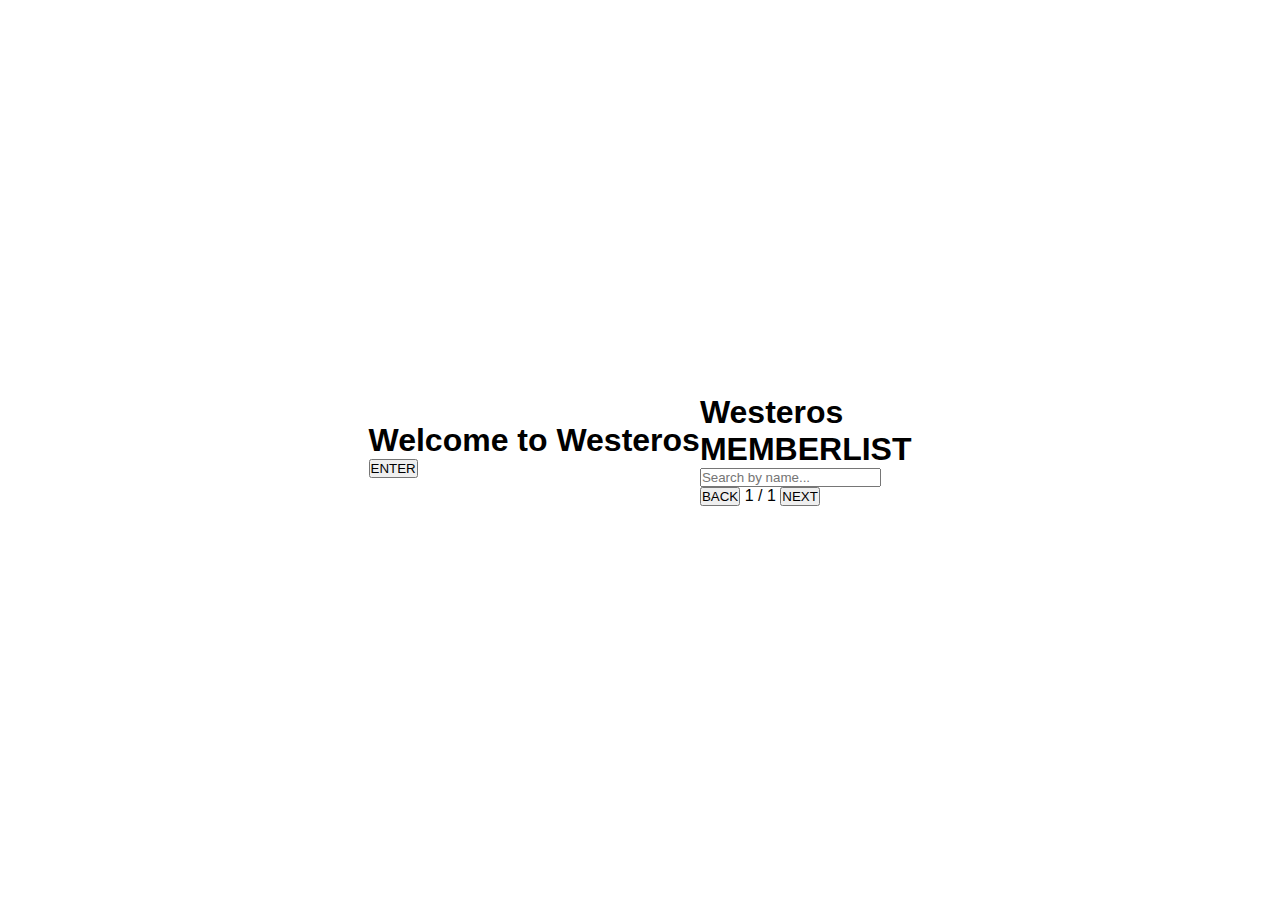
<file: index.html>
<!DOCTYPE html>
<html lang="en">
<head>
<meta charset="UTF-8">
<title>Westeros</title>
<link href="https://fonts.googleapis.com/css2?family=Cinzel:wght@400;700&display=swap" rel="stylesheet">
<link rel="stylesheet" href="style.css">
</head>
<body>

<div class="snow"></div>

<!-- PAGE 1: Welcome -->
<div class="page active" id="welcome">
    <div class="welcome">
        <h1>Welcome to Westeros</h1>
        <button class="btn" onclick="enterSite()">ENTER</button>
    </div>
</div>

<!-- PAGE 2: MemberList -->
<div class="page" id="memberlist">
    <h1 class="title">Westeros<br><span>MEMBERLIST</span></h1>
    <input type="text" class="search" placeholder="Search by name..." onkeyup="searchMember(this.value)">
    <div class="list"></div>
    <div class="button-group">
        <button class="btn nav" onclick="goBack()">BACK</button>
        <span class="page-info">1 / 1</span>
        <button class="btn nav" onclick="goNext()">NEXT</button>
    </div>
</div>

<script src="script.js"></script>
</body>
</html>
</file>
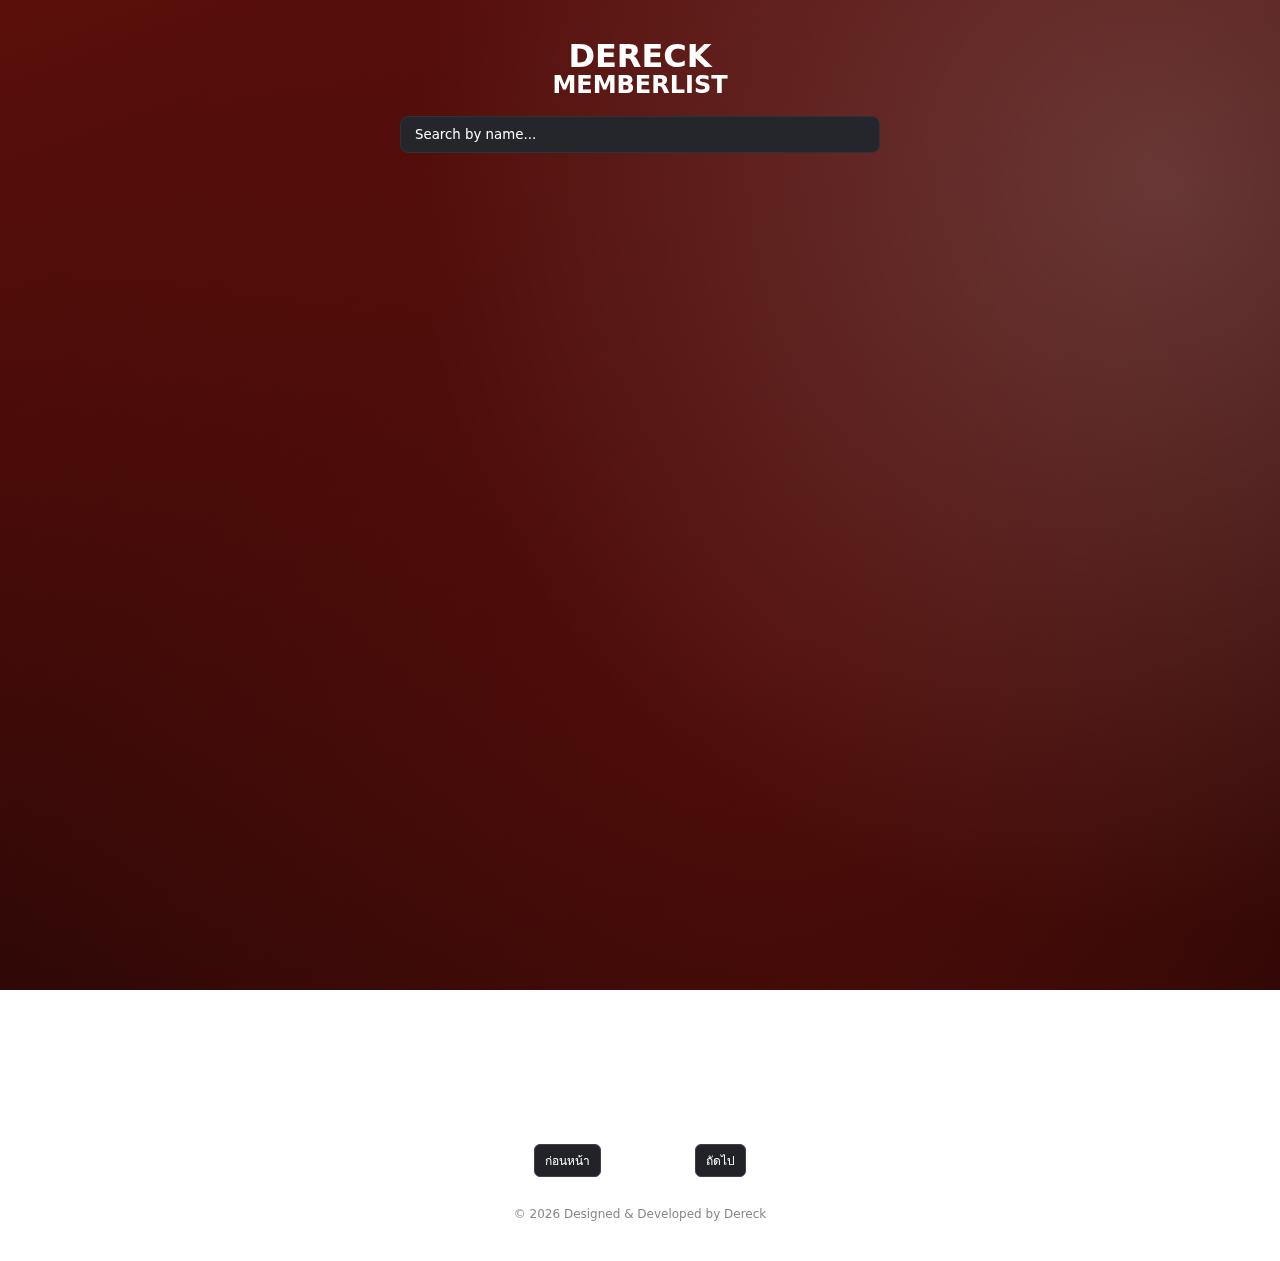
<file: member-list/index.html>
<!DOCTYPE html>
<html lang="en">
  <head>
    <meta charset="UTF-8" />
    <title>DERECK.MEMBERLIST</title>
    <meta name="viewport" content="width=device-width, initial-scale=1.0" />
    <link rel="stylesheet" href="style.css" />
  </head>

  <body>
    <div class="bg-layer" id="bg"></div>

    <div class="page">
      <h1 class="title">DERECK</h1>
      <h2 class="title2">MEMBERLIST</h2>

      <input
        type="text"
        id="search"
        class="search"
        placeholder="Search by name..."
        onkeyup="filterMembers()"
      />

      <!-- ✅ list ครอบ card ทุกใบ -->
      <div class="list" id="memberList">
        <!-- หน้า 1 -->
        <div class="card" style="--i: 0">
          <div class="left">
            <div class="avatar"></div>
            <span>Taro Winterfell</span>
          </div>
          <div class="right">
            <a href="https://www.facebook.com/narichai.srijan" class="btn"
              >Facebook</a
            >
            <button
              class="btn"
              onclick="copyText('https://www.facebook.com/narichai.srijan')"
            >
              Copy
            </button>
          </div>
        </div>

        <div class="card" style="--i: 1">
          <div class="left">
            <div class="avatar"></div>
            <span>Park Winterfell</span>
          </div>
          <div class="right">
            <a href="https://www.facebook.com/parkwinterfell" class="btn"
              >Facebook</a
            >
            <button
              class="btn"
              onclick="copyText('https://www.facebook.com/parkwinterfell')"
            >
              Copy
            </button>
          </div>
        </div>

        <div class="card" style="--i: 2">
          <div class="left">
            <div class="avatar"></div>
            <span>Degan Dereck</span>
          </div>
          <div class="right">
            <a href="https://www.facebook.com/degan.dokkadon" class="btn"
              >Facebook</a
            >
            <button
              class="btn"
              onclick="copyText('https://www.facebook.com/degan.dokkadon')"
            >
              Copy
            </button>
          </div>
        </div>

        <div class="card" style="--i: 3">
          <div class="left">
            <div class="avatar"></div>
            <span>Theboss Dereck</span>
          </div>
          <div class="right">
            <a href="https://www.facebook.com/theboss.dereck" class="btn"
              >Facebook</a
            >
            <button
              class="btn"
              onclick="copyText('https://www.facebook.com/theboss.dereck')"
            >
              Copy
            </button>
          </div>
        </div>

        <div class="card" style="--i: 4">
          <div class="left">
            <div class="avatar"></div>
            <span>Alex Dereck</span>
          </div>
          <div class="right">
            <a href="https://www.facebook.com/alex.dereck.350822" class="btn"
              >Facebook</a
            >
            <button
              class="btn"
              onclick="copyText('https://www.facebook.com/alex.dereck.350822')"
            >
              Copy
            </button>
          </div>
        </div>

        <div class="card" style="--i: 5">
          <div class="left">
            <div class="avatar"></div>
            <span>Joey Dereck</span>
          </div>
          <div class="right">
            <a href="https://www.facebook.com/joeynxughtygurl" class="btn"
              >Facebook</a
            >
            <button
              class="btn"
              onclick="copyText('https://www.facebook.com/joeynxughtygurl')"
            >
              Copy
            </button>
          </div>
        </div>

        <div class="card" style="--i: 6">
          <div class="left">
            <div class="avatar"></div>
            <span>Snow Dereck</span>
          </div>
          <div class="right">
            <a href="https://www.facebook.com/snow.horifly" class="btn"
              >Facebook</a
            >
            <button
              class="btn"
              onclick="copyText('https://www.facebook.com/snow.horifly')"
            >
              Copy
            </button>
          </div>
        </div>

        <div class="card" style="--i: 7">
          <div class="left">
            <div class="avatar"></div>
            <span>Relx Dereck</span>
          </div>
          <div class="right">
            <a href="https://www.facebook.com/relx.dereck" class="btn"
              >Facebook</a
            >
            <button
              class="btn"
              onclick="copyText('https://www.facebook.com/relx.dereck')"
            >
              Copy
            </button>
          </div>
        </div>

        <div class="card" style="--i: 8">
          <div class="left">
            <div class="avatar"></div>
            <span>Kikkok Dereck</span>
          </div>
          <div class="right">
            <a href="https://www.facebook.com/kikkok.prime" class="btn"
              >Facebook</a
            >
            <button
              class="btn"
              onclick="copyText('https://www.facebook.com/kikkok.prime')"
            >
              Copy
            </button>
          </div>
        </div>

        <div class="card" style="--i: 9">
          <div class="left">
            <div class="avatar"></div>
            <span>Mimew Dereck</span>
          </div>
          <div class="right">
            <a href="https://www.facebook.com/mimew.dereck" class="btn"
              >Facebook</a
            >
            <button
              class="btn"
              onclick="copyText('https://www.facebook.com/mimew.dereck')"
            >
              Copy
            </button>
          </div>
        </div>

        <!-- หน้า 2 -->
        <div class="card" style="--i: 10">
          <div class="left">
            <div class="avatar"></div>
            <span>Akira Dereck</span>
          </div>
          <div class="right">
            <a href="https://www.facebook.com/akira.dereck.2025" class="btn"
              >Facebook</a
            ><button
              class="btn"
              onclick="copyText('https://www.facebook.com/akira.dereck.2025')"
            >
              Copy
            </button>
          </div>
        </div>
        <div class="card" style="--i: 11">
          <div class="left">
            <div class="avatar"></div>
            <span>Alice Dereck</span>
          </div>
          <div class="right">
            <a href="https://www.facebook.com/alicehalifex.a" class="btn"
              >Facebook</a
            ><button
              class="btn"
              onclick="copyText('https://www.facebook.com/alicehalifex.a')"
            >
              Copy
            </button>
          </div>
        </div>
        <div class="card" style="--i: 12">
          <div class="left">
            <div class="avatar"></div>
            <span>Amm Dereck</span>
          </div>
          <div class="right">
            <a href="https://www.facebook.com/nongam.dkd.i" class="btn"
              >Facebook</a
            ><button
              class="btn"
              onclick="copyText('https://www.facebook.com/nongam.dkd.i')"
            >
              Copy
            </button>
          </div>
        </div>
        <div class="card" style="--i: 13">
          <div class="left">
            <div class="avatar"></div>
            <span>Angryy Dereck</span>
          </div>
          <div class="right">
            <a href="https://www.facebook.com/DekAngry" class="btn">Facebook</a
            ><button
              class="btn"
              onclick="copyText('https://www.facebook.com/DekAngry')"
            >
              Copy
            </button>
          </div>
        </div>
        <div class="card" style="--i: 14">
          <div class="left">
            <div class="avatar"></div>
            <span>Araya Dereck</span>
          </div>
          <div class="right">
            <a href="https://www.facebook.com/jxyflexwtf" class="btn"
              >Facebook</a
            ><button
              class="btn"
              onclick="copyText('https://www.facebook.com/jxyflexwtf')"
            >
              Copy
            </button>
          </div>
        </div>
        <div class="card" style="--i: 15">
          <div class="left">
            <div class="avatar"></div>
            <span>Archer Dereck</span>
          </div>
          <div class="right">
            <a
              href="https://www.facebook.com/profile.php?id=100088927029391"
              class="btn"
              >Facebook</a
            ><button
              class="btn"
              onclick="copyText('https://www.facebook.com/profile.php?id=100088927029391q')"
            >
              Copy
            </button>
          </div>
        </div>
        <div class="card" style="--i: 16">
          <div class="left">
            <div class="avatar"></div>
            <span>Ardel Dereck</span>
          </div>
          <div class="right">
            <a href="https://www.facebook.com/delrealcons" class="btn"
              >Facebook</a
            ><button
              class="btn"
              onclick="copyText('https://www.facebook.com/delrealcons')"
            >
              Copy
            </button>
          </div>
        </div>
        <div class="card" style="--i: 17">
          <div class="left">
            <div class="avatar"></div>
            <span>Arlan Dereck</span>
          </div>
          <div class="right">
            <a href="https://www.facebook.com/arlan.rich" class="btn"
              >Facebook</a
            ><button
              class="btn"
              onclick="copyText('https://www.facebook.com/arlan.rich')"
            >
              Copy
            </button>
          </div>
        </div>
        <div class="card" style="--i: 18">
          <div class="left">
            <div class="avatar"></div>
            <span>Aro Dereck</span>
          </div>
          <div class="right">
            <a href="https://www.facebook.com/DekAngry" class="btn">Facebook</a
            ><button
              class="btn"
              onclick="copyText('https://www.facebook.com/DekAngry')"
            >
              Copy
            </button>
          </div>
        </div>
        <div class="card" style="--i: 19">
          <div class="left">
            <div class="avatar"></div>
            <span>Arthur Dereck</span>
          </div>
          <div class="right">
            <a
              href="https://www.facebook.com/profile.php?id=100088007465983"
              class="btn"
              >Facebook</a
            ><button
              class="btn"
              onclick="copyText('https://www.facebook.com/profile.php?id=100088007465983')"
            >
              Copy
            </button>
          </div>
        </div>
        <div class="card" style="--i: 20">
          <div class="left">
            <div class="avatar"></div>
            <span>Autoo Dereck</span>
          </div>
          <div class="right">
            <a
              href="https://www.facebook.com/autoo.dereck"
              class="btn"
              target="_blank"
              >Facebook</a
            ><button
              class="btn"
              onclick="copyText('https://www.facebook.com/autoo.dereck')"
            >
              Copy
            </button>
          </div>
        </div>

        <div class="card" style="--i: 21">
          <div class="left">
            <div class="avatar"></div>
            <span>Baitoey Dereck</span>
          </div>
          <div class="right">
            <a
              href="https://www.facebook.com/profile.php?id=100075153473764"
              class="btn"
              target="_blank"
              >Facebook</a
            ><button
              class="btn"
              onclick="copyText('https://www.facebook.com/profile.php?id=100075153473764')"
            >
              Copy
            </button>
          </div>
        </div>

        <div class="card" style="--i: 22">
          <div class="left">
            <div class="avatar"></div>
            <span>Barron Dereck</span>
          </div>
          <div class="right">
            <a
              href="https://www.facebook.com/barron.dereck.2024"
              class="btn"
              target="_blank"
              >Facebook</a
            ><button
              class="btn"
              onclick="copyText('https://www.facebook.com/barron.dereck.2024')"
            >
              Copy
            </button>
          </div>
        </div>

        <div class="card" style="--i: 23">
          <div class="left">
            <div class="avatar"></div>
            <span>Beck Dereck</span>
          </div>
          <div class="right">
            <a
              href="https://www.facebook.com/txro.vongolay"
              class="btn"
              target="_blank"
              >Facebook</a
            ><button
              class="btn"
              onclick="copyText('https://www.facebook.com/txro.vongolay')"
            >
              Copy
            </button>
          </div>
        </div>

        <div class="card" style="--i: 24">
          <div class="left">
            <div class="avatar"></div>
            <span>Beck Dereck</span>
          </div>
          <div class="right">
            <a
              href="https://www.facebook.com/profile.php?id=100080510647532"
              class="btn"
              target="_blank"
              >Facebook</a
            ><button
              class="btn"
              onclick="copyText('https://www.facebook.com/profile.php?id=100080510647532')"
            >
              Copy
            </button>
          </div>
        </div>

        <div class="card" style="--i: 25">
          <div class="left">
            <div class="avatar"></div>
            <span>Best Dereck</span>
          </div>
          <div class="right">
            <a
              href="https://www.facebook.com/best.wxyne"
              class="btn"
              target="_blank"
              >Facebook</a
            ><button
              class="btn"
              onclick="copyText('https://www.facebook.com/best.wxyne')"
            >
              Copy
            </button>
          </div>
        </div>

        <div class="card" style="--i: 26">
          <div class="left">
            <div class="avatar"></div>
            <span>Billy Dereck</span>
          </div>
          <div class="right">
            <a
              href="https://www.facebook.com/profile.php?id=100090428602338"
              class="btn"
              target="_blank"
              >Facebook</a
            ><button
              class="btn"
              onclick="copyText('https://www.facebook.com/profile.php?id=100090428602338')"
            >
              Copy
            </button>
          </div>
        </div>

        <div class="card" style="--i: 27">
          <div class="left">
            <div class="avatar"></div>
            <span>Blaxk Dereck</span>
          </div>
          <div class="right">
            <a
              href="https://www.facebook.com/blaxk.changretta"
              class="btn"
              target="_blank"
              >Facebook</a
            ><button
              class="btn"
              onclick="copyText('https://www.facebook.com/blaxk.changretta')"
            >
              Copy
            </button>
          </div>
        </div>

        <div class="card" style="--i: 28">
          <div class="left">
            <div class="avatar"></div>
            <span>Blueeye Dereck</span>
          </div>
          <div class="right">
            <a
              href="https://www.facebook.com/blueeye.lindlon"
              class="btn"
              target="_blank"
              >Facebook</a
            ><button
              class="btn"
              onclick="copyText('https://www.facebook.com/blueeye.lindlon')"
            >
              Copy
            </button>
          </div>
        </div>

        <div class="card" style="--i: 29">
          <div class="left">
            <div class="avatar"></div>
            <span>Boom Dereck</span>
          </div>
          <div class="right">
            <a
              href="https://www.facebook.com/somchai.royce"
              class="btn"
              target="_blank"
              >Facebook</a
            ><button
              class="btn"
              onclick="copyText('https://www.facebook.com/somchai.royce')"
            >
              Copy
            </button>
          </div>
        </div>

        <div class="card" style="--i: 30">
          <div class="left">
            <div class="avatar"></div>
            <span>Boss Dereck</span>
          </div>
          <div class="right">
            <a
              href="https://www.facebook.com/boss.dereck.2024"
              class="btn"
              target="_blank"
              >Facebook</a
            ><button
              class="btn"
              onclick="copyText('https://www.facebook.com/boss.dereck.2024')"
            >
              Copy
            </button>
          </div>
        </div>

        <div class="card" style="--i: 31">
          <div class="left">
            <div class="avatar"></div>
            <span>Bottlee Dereck</span>
          </div>
          <div class="right">
            <a
              href="https://www.facebook.com/bottlee.li.dereck"
              class="btn"
              target="_blank"
              >Facebook</a
            ><button
              class="btn"
              onclick="copyText('https://www.facebook.com/bottlee.li.dereck')"
            >
              Copy
            </button>
          </div>
        </div>

        <div class="card" style="--i: 32">
          <div class="left">
            <div class="avatar"></div>
            <span>BoyBelone Dereck</span>
          </div>
          <div class="right">
            <a
              href="https://www.facebook.com/profile.php?id=100074967551498"
              class="btn"
              target="_blank"
              >Facebook</a
            ><button
              class="btn"
              onclick="copyText('https://www.facebook.com/profile.php?id=100074967551498')"
            >
              Copy
            </button>
          </div>
        </div>

        <div class="card" style="--i: 33">
          <div class="left">
            <div class="avatar"></div>
            <span>Brooklyn Dereck</span>
          </div>
          <div class="right">
            <a
              href="https://www.facebook.com/BrooklynVincere"
              class="btn"
              target="_blank"
              >Facebook</a
            ><button
              class="btn"
              onclick="copyText('https://www.facebook.com/BrooklynVincere')"
            >
              Copy
            </button>
          </div>
        </div>

        <div class="card" style="--i: 34">
          <div class="left">
            <div class="avatar"></div>
            <span>Bunplook Dereck</span>
          </div>
          <div class="right">
            <a
              href="https://www.facebook.com/bunplook.halloffame"
              class="btn"
              target="_blank"
              >Facebook</a
            ><button
              class="btn"
              onclick="copyText('https://www.facebook.com/bunplook.halloffame')"
            >
              Copy
            </button>
          </div>
        </div>

        <div class="card" style="--i: 35">
          <div class="left">
            <div class="avatar"></div>
            <span>Bxst Dereck</span>
          </div>
          <div class="right">
            <a
              href="https://www.facebook.com/taka.wellesley"
              class="btn"
              target="_blank"
              >Facebook</a
            ><button
              class="btn"
              onclick="copyText('https://www.facebook.com/taka.wellesley')"
            >
              Copy
            </button>
          </div>
        </div>

        <div class="card" style="--i: 36">
          <div class="left">
            <div class="avatar"></div>
            <span>Carter Dereck</span>
          </div>
          <div class="right">
            <a
              href="https://www.facebook.com/carter.yxurmomisthebest"
              class="btn"
              target="_blank"
              >Facebook</a
            ><button
              class="btn"
              onclick="copyText('https://www.facebook.com/carter.yxurmomisthebest')"
            >
              Copy
            </button>
          </div>
        </div>

        <div class="card" style="--i: 37">
          <div class="left">
            <div class="avatar"></div>
            <span>Chucky Dereck</span>
          </div>
          <div class="right">
            <a
              href="https://www.facebook.com/Chucky.T24"
              class="btn"
              target="_blank"
              >Facebook</a
            ><button
              class="btn"
              onclick="copyText('https://www.facebook.com/Chucky.T24')"
            >
              Copy
            </button>
          </div>
        </div>

        <div class="card" style="--i: 38">
          <div class="left">
            <div class="avatar"></div>
            <span>Cl Dereck</span>
          </div>
          <div class="right">
            <a
              href="https://www.facebook.com/profile.php?id=100089640498231"
              class="btn"
              target="_blank"
              >Facebook</a
            ><button
              class="btn"
              onclick="copyText('https://www.facebook.com/profile.php?id=100089640498231')"
            >
              Copy
            </button>
          </div>
        </div>

        <div class="card" style="--i: 39">
          <div class="left">
            <div class="avatar"></div>
            <span>Cxnner Dereck</span>
          </div>
          <div class="right">
            <a
              href="https://www.facebook.com/cxnner.iwannabe"
              class="btn"
              target="_blank"
              >Facebook</a
            ><button
              class="btn"
              onclick="copyText('https://www.facebook.com/cxnner.iwannabe')"
            >
              Copy
            </button>
          </div>
        </div>
        <div class="card" style="--i: 40">
          <div class="left">
            <div class="avatar"></div>
            <span>Dahigh Dereck</span>
          </div>
          <div class="right">
            <a
              href="https://www.facebook.com/couldsecret"
              class="btn"
              target="_blank"
              >Facebook</a
            >
            <button
              class="btn"
              onclick="copyText('https://www.facebook.com/couldsecret')"
            >
              Copy
            </button>
          </div>
        </div>

        <div class="card" style="--i: 41">
          <div class="left">
            <div class="avatar"></div>
            <span>Dang Dereck</span>
          </div>
          <div class="right">
            <a
              href="https://www.facebook.com/dang.dereck"
              class="btn"
              target="_blank"
              >Facebook</a
            >
            <button
              class="btn"
              onclick="copyText('https://www.facebook.com/dang.dereck')"
            >
              Copy
            </button>
          </div>
        </div>

        <div class="card" style="--i: 42">
          <div class="left">
            <div class="avatar"></div>
            <span>Darwin Dereck</span>
          </div>
          <div class="right">
            <a
              href="https://www.facebook.com/darwin.dereck.2025"
              class="btn"
              target="_blank"
              >Facebook</a
            >
            <button
              class="btn"
              onclick="copyText('https://www.facebook.com/darwin.dereck.2025')"
            >
              Copy
            </button>
          </div>
        </div>

        <div class="card" style="--i: 43">
          <div class="left">
            <div class="avatar"></div>
            <span>Dash Dereck</span>
          </div>
          <div class="right">
            <a
              href="https://www.facebook.com/profile.php?id=100072603373282"
              class="btn"
              target="_blank"
              >Facebook</a
            >
            <button
              class="btn"
              onclick="copyText('https://www.facebook.com/profile.php?id=100072603373282')"
            >
              Copy
            </button>
          </div>
        </div>

        <div class="card" style="--i: 44">
          <div class="left">
            <div class="avatar"></div>
            <span>Delta Dereck</span>
          </div>
          <div class="right">
            <a
              href="https://www.facebook.com/delta.dereck"
              class="btn"
              target="_blank"
              >Facebook</a
            >
            <button
              class="btn"
              onclick="copyText('https://www.facebook.com/delta.dereck')"
            >
              Copy
            </button>
          </div>
        </div>

        <div class="card" style="--i: 45">
          <div class="left">
            <div class="avatar"></div>
            <span>Dept Dereck</span>
          </div>
          <div class="right">
            <a
              href="https://www.facebook.com/deppy.threethousand"
              class="btn"
              target="_blank"
              >Facebook</a
            >
            <button
              class="btn"
              onclick="copyText('https://www.facebook.com/deppy.threethousand')"
            >
              Copy
            </button>
          </div>
        </div>

        <div class="card" style="--i: 46">
          <div class="left">
            <div class="avatar"></div>
            <span>Devill Dereck</span>
          </div>
          <div class="right">
            <a
              href="https://www.facebook.com/devill.benten"
              class="btn"
              target="_blank"
              >Facebook</a
            >
            <button
              class="btn"
              onclick="copyText('https://www.facebook.com/devill.benten')"
            >
              Copy
            </button>
          </div>
        </div>

        <div class="card" style="--i: 47">
          <div class="left">
            <div class="avatar"></div>
            <span>Devita Dereck</span>
          </div>
          <div class="right">
            <a
              href="https://www.facebook.com/profile.php?id=100090295443948"
              class="btn"
              target="_blank"
              >Facebook</a
            >
            <button
              class="btn"
              onclick="copyText('https://www.facebook.com/profile.php?id=100090295443948')"
            >
              Copy
            </button>
          </div>
        </div>

        <div class="card" style="--i: 48">
          <div class="left">
            <div class="avatar"></div>
            <span>Dexta Dereck</span>
          </div>
          <div class="right">
            <a
              href="https://www.facebook.com/profile.php?id=100082079030256"
              class="btn"
              target="_blank"
              >Facebook</a
            >
            <button
              class="btn"
              onclick="copyText('https://www.facebook.com/profile.php?id=100082079030256')"
            >
              Copy
            </button>
          </div>
        </div>
        <div class="card" style="--i: 49">
          <div class="left">
            <div class="avatar"></div>
            <span>DoNut Dereck</span>
          </div>
          <div class="right">
            <a
              href="https://www.facebook.com/profile.php?id=100075366396059"
              class="btn"
              target="_blank"
              >Facebook</a
            >
            <button
              class="btn"
              onclick="copyText('https://www.facebook.com/profile.php?id=100075366396059')"
            >
              Copy
            </button>
          </div>
        </div>
      </div>
      <div class="card" style="--i: 50">
        <div class="left">
          <div class="avatar"></div>
          <span>Dollar Dereck</span>
        </div>
        <div class="right">
          <a
            href="https://www.facebook.com/dollar.kodomo"
            class="btn"
            target="_blank"
            >Facebook</a
          >
          <button
            class="btn"
            onclick="copyText('https://www.facebook.com/dollar.kodomo')"
          >
            Copy
          </button>
        </div>
      </div>

      <div class="card" style="--i: 51">
        <div class="left">
          <div class="avatar"></div>
          <span>Draft Dereck</span>
        </div>
        <div class="right">
          <a
            href="https://www.facebook.com/draft.dereck"
            class="btn"
            target="_blank"
            >Facebook</a
          >
          <button
            class="btn"
            onclick="copyText('https://www.facebook.com/draft.dereck')"
          >
            Copy
          </button>
        </div>
      </div>

      <div class="card" style="--i: 52">
        <div class="left">
          <div class="avatar"></div>
          <span>Drew Dereck</span>
        </div>
        <div class="right">
          <a
            href="https://www.facebook.com/drew.ybz"
            class="btn"
            target="_blank"
            >Facebook</a
          >
          <button
            class="btn"
            onclick="copyText('https://www.facebook.com/drew.ybz')"
          >
            Copy
          </button>
        </div>
      </div>

      <div class="card" style="--i: 52">
        <div class="left">
          <div class="avatar"></div>
          <span>Edward Dereck</span>
        </div>
        <div class="right">
          <a
            href="https://www.facebook.com/edward.dereck.2024"
            class="btn"
            target="_blank"
            >Facebook</a
          >
          <button
            class="btn"
            onclick="copyText('https://www.facebook.com/edward.dereck.2024')"
          >
            Copy
          </button>
        </div>
      </div>

      <div class="card" style="--i: 53">
        <div class="left">
          <div class="avatar"></div>
          <span>Esther Dereck</span>
        </div>
        <div class="right">
          <a
            href="https://www.facebook.com/esther.gologosobxy"
            class="btn"
            target="_blank"
            >Facebook</a
          >
          <button
            class="btn"
            onclick="copyText('https://www.facebook.com/esther.gologosobxy')"
          >
            Copy
          </button>
        </div>
      </div>

      <div class="card" style="--i: 54">
        <div class="left">
          <div class="avatar"></div>
          <span>Fakex Dereck</span>
        </div>
        <div class="right">
          <a
            href="https://www.facebook.com/sleepwithtatafreeog"
            class="btn"
            target="_blank"
            >Facebook</a
          >
          <button
            class="btn"
            onclick="copyText('https://www.facebook.com/sleepwithtatafreeog')"
          >
            Copy
          </button>
        </div>
      </div>

      <div class="card" style="--i: 55">
        <div class="left">
          <div class="avatar"></div>
          <span>Firstx Dereck</span>
        </div>
        <div class="right">
          <a
            href="https://www.facebook.com/firstx.lucid"
            class="btn"
            target="_blank"
            >Facebook</a
          >
          <button
            class="btn"
            onclick="copyText('https://www.facebook.com/firstx.lucid')"
          >
            Copy
          </button>
        </div>
      </div>

      <div class="card" style="--i: 56">
        <div class="left">
          <div class="avatar"></div>
          <span>Firstz Dereck</span>
        </div>
        <div class="right">
          <a
            href="https://www.facebook.com/profile.php?id=100083948948946"
            class="btn"
            target="_blank"
            >Facebook</a
          >
          <button
            class="btn"
            onclick="copyText('https://www.facebook.com/profile.php?id=100083948948946')"
          >
            Copy
          </button>
        </div>
      </div>

      <div class="card" style="--i: 57">
        <div class="left">
          <div class="avatar"></div>
          <span>Flurry Dereck</span>
        </div>
        <div class="right">
          <a
            href="https://www.facebook.com/baifern.DKD"
            class="btn"
            target="_blank"
            >Facebook</a
          >
          <button
            class="btn"
            onclick="copyText('https://www.facebook.com/baifern.DKD')"
          >
            Copy
          </button>
        </div>
      </div>

      <div class="card" style="--i: 58">
        <div class="left">
          <div class="avatar"></div>
          <span>Foithong Dereck</span>
        </div>
        <div class="right">
          <a
            href="https://www.facebook.com/foithong.dereck"
            class="btn"
            target="_blank"
            >Facebook</a
          >
          <button
            class="btn"
            onclick="copyText('https://www.facebook.com/foithong.dereck')"
          >
            Copy
          </button>
        </div>
      </div>

      <div class="card" style="--i: 59">
        <div class="left">
          <div class="avatar"></div>
          <span>Gaolud Dereck</span>
        </div>
        <div class="right">
          <a
            href="https://www.facebook.com/gaolud.wellesley"
            class="btn"
            target="_blank"
            >Facebook</a
          >
          <button
            class="btn"
            onclick="copyText('https://www.facebook.com/gaolud.wellesley')"
          >
            Copy
          </button>
        </div>
      </div>

      <div class="card" style="--i: 60">
        <div class="left">
          <div class="avatar"></div>
          <span>Gazper Dereck</span>
        </div>
        <div class="right">
          <a
            href="https://www.facebook.com/DekGazper"
            class="btn"
            target="_blank"
            >Facebook</a
          >
          <button
            class="btn"
            onclick="copyText('https://www.facebook.com/DekGazper')"
          >
            Copy
          </button>
        </div>
      </div>

      <div class="card" style="--i: 61">
        <div class="left">
          <div class="avatar"></div>
          <span>Haruna Dereck</span>
        </div>
        <div class="right">
          <a
            href="https://www.facebook.com/yangney.charning"
            class="btn"
            target="_blank"
            >Facebook</a
          >
          <button
            class="btn"
            onclick="copyText('https://www.facebook.com/yangney.charning')"
          >
            Copy
          </button>
        </div>
      </div>

      <div class="card" style="--i: 62">
        <div class="left">
          <div class="avatar"></div>
          <span>Haward Dereck [RIP]</span>
        </div>
        <div class="right">
          <a
            href="https://www.facebook.com/profile.php?id=100076686542423"
            class="btn"
            target="_blank"
            >Facebook</a
          >
          <button
            class="btn"
            onclick="copyText('https://www.facebook.com/profile.php?id=100076686542423')"
          >
            Copy
          </button>
        </div>
      </div>

      <div class="card" style="--i: 63">
        <div class="left">
          <div class="avatar"></div>
          <span>Heather Dereck</span>
        </div>
        <div class="right">
          <a
            href="https://www.facebook.com/heather.godforyou"
            class="btn"
            target="_blank"
            >Facebook</a
          >
          <button
            class="btn"
            onclick="copyText('https://www.facebook.com/heather.godforyou')"
          >
            Copy
          </button>
        </div>
      </div>

      <div class="card" style="--i: 64">
        <div class="left">
          <div class="avatar"></div>
          <span>Highlistx Dereck</span>
        </div>
        <div class="right">
          <a
            href="https://www.facebook.com/godlys.wisdomstyle"
            class="btn"
            target="_blank"
            >Facebook</a
          >
          <button
            class="btn"
            onclick="copyText('https://www.facebook.com/godlys.wisdomstyle')"
          >
            Copy
          </button>
        </div>
      </div>

      <div class="card" style="--i: 65">
        <div class="left">
          <div class="avatar"></div>
          <span>Hoper Dereck</span>
        </div>
        <div class="right">
          <a
            href="https://www.facebook.com/hoper.dereck"
            class="btn"
            target="_blank"
            >Facebook</a
          >
          <button
            class="btn"
            onclick="copyText('https://www.facebook.com/hoper.dereck')"
          >
            Copy
          </button>
        </div>
      </div>

      <div class="card" style="--i: 66">
        <div class="left">
          <div class="avatar"></div>
          <span>Howard Dereck</span>
        </div>
        <div class="right">
          <a
            href="https://www.facebook.com/howard.x.dereck"
            class="btn"
            target="_blank"
            >Facebook</a
          >
          <button
            class="btn"
            onclick="copyText('https://www.facebook.com/howard.x.dereck')"
          >
            Copy
          </button>
        </div>
      </div>

      <div class="card" style="--i: 67">
        <div class="left">
          <div class="avatar"></div>
          <span>Hwang Dereck</span>
        </div>
        <div class="right">
          <a
            href="https://www.facebook.com/hwang.d.dereck"
            class="btn"
            target="_blank"
            >Facebook</a
          >
          <button
            class="btn"
            onclick="copyText('https://www.facebook.com/hwang.d.dereck')"
          >
            Copy
          </button>
        </div>
      </div>

      <div class="card" style="--i: 68">
        <div class="left">
          <div class="avatar"></div>
          <span>Iced Dereck</span>
        </div>
        <div class="right">
          <a
            href="https://www.facebook.com/bluey.wilisch"
            class="btn"
            target="_blank"
            >Facebook</a
          >
          <button
            class="btn"
            onclick="copyText('https://www.facebook.com/bluey.wilisch')"
          >
            Copy
          </button>
        </div>
      </div>

      <div class="card" style="--i: 69">
        <div class="left">
          <div class="avatar"></div>
          <span>Insertq Dereck</span>
        </div>
        <div class="right">
          <a
            href="https://www.facebook.com/insertq.rich"
            class="btn"
            target="_blank"
            >Facebook</a
          >
          <button
            class="btn"
            onclick="copyText('https://www.facebook.com/insertq.rich')"
          >
            Copy
          </button>
        </div>
      </div>

      <div class="card" style="--i: 70">
        <div class="left">
          <div class="avatar"></div>
          <span>Jack Dereck</span>
        </div>
        <div class="right">
          <a
            href="https://www.facebook.com/jack.dereck.2025"
            class="btn"
            target="_blank"
            >Facebook</a
          >
          <button
            class="btn"
            onclick="copyText('https://www.facebook.com/jack.dereck.2025')"
          >
            Copy
          </button>
        </div>
      </div>

      <div class="card" style="--i: 71">
        <div class="left">
          <div class="avatar"></div>
          <span>Jack Dereck</span>
        </div>
        <div class="right">
          <a
            href="https://www.facebook.com/profile.php?id=100074484283877"
            class="btn"
            target="_blank"
            >Facebook</a
          >
          <button
            class="btn"
            onclick="copyText('https://www.facebook.com/profile.php?id=100074484283877')"
          >
            Copy
          </button>
        </div>
      </div>
      <div class="card" style="--i: 72">
        <div class="left">
          <div class="avatar"></div>
          <span>Jackky Dereck</span>
        </div>
        <div class="right">
          <a href="https://www.facebook.com/jackky.lan.nister" class="btn"
            >Facebook</a
          >
          <button
            class="btn"
            onclick="copyText('https://www.facebook.com/jackky.lan.nister')"
          >
            Copy
          </button>
        </div>
      </div>

      <div class="card" style="--i: 73">
        <div class="left">
          <div class="avatar"></div>
          <span>Jake Dereck</span>
        </div>
        <div class="right">
          <a href="https://www.facebook.com/jake.colinfirth" class="btn"
            >Facebook</a
          >
          <button
            class="btn"
            onclick="copyText('https://www.facebook.com/jake.colinfirth')"
          >
            Copy
          </button>
        </div>
      </div>

      <div class="card" style="--i: 74">
        <div class="left">
          <div class="avatar"></div>
          <span>Jaoday Dereck</span>
        </div>
        <div class="right">
          <a href="https://www.facebook.com/jake.colinfirth" class="btn"
            >Facebook</a
          >
          <button
            class="btn"
            onclick="copyText('https://www.facebook.com/jake.colinfirth')"
          >
            Copy
          </button>
        </div>
      </div>

      <div class="card" style="--i: 75">
        <div class="left">
          <div class="avatar"></div>
          <span>Jaolove Dereck</span>
        </div>
        <div class="right">
          <a href="https://www.facebook.com/love.pajingo" class="btn"
            >Facebook</a
          >
          <button
            class="btn"
            onclick="copyText('https://www.facebook.com/love.pajingo')"
          >
            Copy
          </button>
        </div>
      </div>

      <div class="card" style="--i: 76">
        <div class="left">
          <div class="avatar"></div>
          <span>JaoNay Dereck</span>
        </div>
        <div class="right">
          <a href="https://www.facebook.com/benz.saturn" class="btn"
            >Facebook</a
          >
          <button
            class="btn"
            onclick="copyText('https://www.facebook.com/benz.saturn')"
          >
            Copy
          </button>
        </div>
      </div>

      <div class="card" style="--i: 77">
        <div class="left">
          <div class="avatar"></div>
          <span>Jasmine Dereck</span>
        </div>
        <div class="right">
          <a href="https://www.facebook.com/jasmine.dereck" class="btn"
            >Facebook</a
          >
          <button
            class="btn"
            onclick="copyText('https://www.facebook.com/jasmine.dereck')"
          >
            Copy
          </button>
        </div>
      </div>

      <div class="card" style="--i: 78">
        <div class="left">
          <div class="avatar"></div>
          <span>Jay Dereck</span>
        </div>
        <div class="right">
          <a href="https://www.facebook.com/jay.happymeal" class="btn"
            >Facebook</a
          >
          <button
            class="btn"
            onclick="copyText('https://www.facebook.com/jay.happymeal')"
          >
            Copy
          </button>
        </div>
      </div>

      <div class="card" style="--i: 79">
        <div class="left">
          <div class="avatar"></div>
          <span>Jaymin Dereck</span>
        </div>
        <div class="right">
          <a href="https://www.facebook.com/Something.Kodomo" class="btn"
            >Facebook</a
          >
          <button
            class="btn"
            onclick="copyText('https://www.facebook.com/Something.Kodomo')"
          >
            Copy
          </button>
        </div>
      </div>

      <div class="card" style="--i: 80">
        <div class="left">
          <div class="avatar"></div>
          <span>Jaythan Dereck</span>
        </div>
        <div class="right">
          <a href="https://www.facebook.com/jaythan.dereck" class="btn"
            >Facebook</a
          >
          <button
            class="btn"
            onclick="copyText('https://www.facebook.com/jaythan.dereck')"
          >
            Copy
          </button>
        </div>
      </div>

      <div class="card" style="--i: 81">
        <div class="left">
          <div class="avatar"></div>
          <span>Jaywin Dereck</span>
        </div>
        <div class="right">
          <a href="https://www.facebook.com/jaywin.meraxes" class="btn"
            >Facebook</a
          >
          <button
            class="btn"
            onclick="copyText('https://www.facebook.com/jaywin.meraxes')"
          >
            Copy
          </button>
        </div>
      </div>

      <div class="card" style="--i: 82">
        <div class="left">
          <div class="avatar"></div>
          <span>Jayx Dereck</span>
        </div>
        <div class="right">
          <a href="https://www.facebook.com/jayx.jakkaphong" class="btn"
            >Facebook</a
          >
          <button
            class="btn"
            onclick="copyText('https://www.facebook.com/jayx.jakkaphong')"
          >
            Copy
          </button>
        </div>
      </div>

      <div class="card" style="--i: 83">
        <div class="left">
          <div class="avatar"></div>
          <span>Jayz Dereck</span>
        </div>
        <div class="right">
          <a href="https://www.facebook.com/bluejayholyfunk" class="btn"
            >Facebook</a
          >
          <button
            class="btn"
            onclick="copyText('https://www.facebook.com/bluejayholyfunk')"
          >
            Copy
          </button>
        </div>
      </div>

      <div class="card" style="--i: 84">
        <div class="left">
          <div class="avatar"></div>
          <span>Jayz Dereck</span>
        </div>
        <div class="right">
          <a href="https://www.facebook.com/jayz.dereck" class="btn"
            >Facebook</a
          >
          <button
            class="btn"
            onclick="copyText('https://www.facebook.com/jayz.dereck')"
          >
            Copy
          </button>
        </div>
      </div>

      <div class="card" style="--i: 85">
        <div class="left">
          <div class="avatar"></div>
          <span>Jint Dereck</span>
        </div>
        <div class="right">
          <a href="https://www.facebook.com/jint.diffstyle" class="btn"
            >Facebook</a
          >
          <button
            class="btn"
            onclick="copyText('https://www.facebook.com/jint.diffstyle')"
          >
            Copy
          </button>
        </div>
      </div>

      <div class="card" style="--i: 86">
        <div class="left">
          <div class="avatar"></div>
          <span>JRexl Dereck</span>
        </div>
        <div class="right">
          <a href="https://www.facebook.com/vesx.ninefivesixthree" class="btn"
            >Facebook</a
          >
          <button
            class="btn"
            onclick="copyText('https://www.facebook.com/vesx.ninefivesixthree')"
          >
            Copy
          </button>
        </div>
      </div>
      <div class="card" style="--i: 87">
        <div class="left">
          <div class="avatar"></div>
          <span>Junior Dereck</span>
        </div>
        <div class="right">
          <a href="https://www.facebook.com/junior.dereck.2025" class="btn"
            >Facebook</a
          >
          <button
            class="btn"
            onclick="copyText('https://www.facebook.com/junior.dereck.2025')"
          >
            Copy
          </button>
        </div>
      </div>

      <div class="card" style="--i: 88">
        <div class="left">
          <div class="avatar"></div>
          <span>Justin Dereck</span>
        </div>
        <div class="right">
          <a href="https://www.facebook.com/justin.quieroxic" class="btn"
            >Facebook</a
          >
          <button
            class="btn"
            onclick="copyText('https://www.facebook.com/justin.quieroxic')"
          >
            Copy
          </button>
        </div>
      </div>

      <div class="card" style="--i: 89">
        <div class="left">
          <div class="avatar"></div>
          <span>Jxstflex Dereck</span>
        </div>
        <div class="right">
          <a href="https://www.facebook.com/lyricsvmirror" class="btn"
            >Facebook</a
          >
          <button
            class="btn"
            onclick="copyText('https://www.facebook.com/lyricsvmirror')"
          >
            Copy
          </button>
        </div>
      </div>

      <div class="card" style="--i: 90">
        <div class="left">
          <div class="avatar"></div>
          <span>Jxyden Dereck</span>
        </div>
        <div class="right">
          <a
            href="https://www.facebook.com/profile.php?id=100083181450637"
            class="btn"
            >Facebook</a
          >
          <button
            class="btn"
            onclick="copyText('https://www.facebook.com/profile.php?id=100083181450637')"
          >
            Copy
          </button>
        </div>
      </div>

      <div class="card" style="--i: 91">
        <div class="left">
          <div class="avatar"></div>
          <span>Jxylen Dereck</span>
        </div>
        <div class="right">
          <a href="https://www.facebook.com/jxylen.dereck" class="btn"
            >Facebook</a
          >
          <button
            class="btn"
            onclick="copyText('https://www.facebook.com/jxylen.dereck')"
          >
            Copy
          </button>
        </div>
      </div>

      <div class="card" style="--i: 92">
        <div class="left">
          <div class="avatar"></div>
          <span>Kai Dereck</span>
        </div>
        <div class="right">
          <a href="https://www.facebook.com/willy.dereck.2025" class="btn"
            >Facebook</a
          >
          <button
            class="btn"
            onclick="copyText('https://www.facebook.com/willy.dereck.2025')"
          >
            Copy
          </button>
        </div>
      </div>

      <div class="card" style="--i: 93">
        <div class="left">
          <div class="avatar"></div>
          <span>Kea Dereck</span>
        </div>
        <div class="right">
          <a href="https://www.facebook.com/kea.rich.765360" class="btn"
            >Facebook</a
          >
          <button
            class="btn"
            onclick="copyText('https://www.facebook.com/kea.rich.765360')"
          >
            Copy
          </button>
        </div>
      </div>

      <div class="card" style="--i: 94">
        <div class="left">
          <div class="avatar"></div>
          <span>Keji Dereck</span>
        </div>
        <div class="right">
          <a href="https://www.facebook.com/keji.barathon" class="btn"
            >Facebook</a
          >
          <button
            class="btn"
            onclick="copyText('https://www.facebook.com/keji.barathon')"
          >
            Copy
          </button>
        </div>
      </div>

      <div class="card" style="--i: 95">
        <div class="left">
          <div class="avatar"></div>
          <span>Killme Dereck</span>
        </div>
        <div class="right">
          <a href="https://www.facebook.com/killmedereck" class="btn"
            >Facebook</a
          >
          <button
            class="btn"
            onclick="copyText('https://www.facebook.com/killmedereck')"
          >
            Copy
          </button>
        </div>
      </div>

      <div class="card" style="--i: 96">
        <div class="left">
          <div class="avatar"></div>
          <span>Kirin Dereck</span>
        </div>
        <div class="right">
          <a
            href="https://www.facebook.com/profile.php?id=100043497369212"
            class="btn"
            >Facebook</a
          >
          <button
            class="btn"
            onclick="copyText('https://www.facebook.com/profile.php?id=100043497369212')"
          >
            Copy
          </button>
        </div>
      </div>

      <div class="card" style="--i: 97">
        <div class="left">
          <div class="avatar"></div>
          <span>Kla Dereck</span>
        </div>
        <div class="right">
          <a href="https://www.facebook.com/kla.dereck" class="btn">Facebook</a>
          <button
            class="btn"
            onclick="copyText('https://www.facebook.com/kla.dereck')"
          >
            Copy
          </button>
        </div>
      </div>

      <div class="card" style="--i: 98">
        <div class="left">
          <div class="avatar"></div>
          <span>Ktwo Dereck</span>
        </div>
        <div class="right">
          <a
            href="https://www.facebook.com/profile.php?id=100087281427275"
            class="btn"
            >Facebook</a
          >
          <button
            class="btn"
            onclick="copyText('https://www.facebook.com/profile.php?id=100087281427275')"
          >
            Copy
          </button>
        </div>
      </div>

      <div class="card" style="--i: 99">
        <div class="left">
          <div class="avatar"></div>
          <span>Lamelo Dereck</span>
        </div>
        <div class="right">
          <a href="https://www.facebook.com/lamelo.dereck" class="btn"
            >Facebook</a
          >
          <button
            class="btn"
            onclick="copyText('https://www.facebook.com/lamelo.dereck')"
          >
            Copy
          </button>
        </div>
      </div>

      <div class="card" style="--i: 100">
        <div class="left">
          <div class="avatar"></div>
          <span>Loserx Dereck</span>
        </div>
        <div class="right">
          <a href="https://www.facebook.com/loserx.dereck" class="btn"
            >Facebook</a
          >
          <button
            class="btn"
            onclick="copyText('https://www.facebook.com/loserx.dereck')"
          >
            Copy
          </button>
        </div>
      </div>

      <div class="card" style="--i: 101">
        <div class="left">
          <div class="avatar"></div>
          <span>Lucas Dereck</span>
        </div>
        <div class="right">
          <a href="https://www.facebook.com/lucas.quinxen" class="btn"
            >Facebook</a
          >
          <button
            class="btn"
            onclick="copyText('https://www.facebook.com/lucas.quinxen')"
          >
            Copy
          </button>
        </div>
      </div>

      <div class="card" style="--i: 102">
        <div class="left">
          <div class="avatar"></div>
          <span>Lukpexch Dereck</span>
        </div>
        <div class="right">
          <a href="https://www.facebook.com/lxkpeach223" class="btn"
            >Facebook</a
          >
          <button
            class="btn"
            onclick="copyText('https://www.facebook.com/lxkpeach223')"
          >
            Copy
          </button>
        </div>
      </div>

      <div class="card" style="--i: 103">
        <div class="left">
          <div class="avatar"></div>
          <span>Lxcus Dereck</span>
        </div>
        <div class="right">
          <a href="https://www.facebook.com/lxcus.dereck" class="btn"
            >Facebook</a
          >
          <button
            class="btn"
            onclick="copyText('https://www.facebook.com/lxcus.dereck')"
          >
            Copy
          </button>
        </div>
      </div>

      <div class="card" style="--i: 104">
        <div class="left">
          <div class="avatar"></div>
          <span>Mawin Dereck</span>
        </div>
        <div class="right">
          <a href="https://www.facebook.com/mawin.winnerie" class="btn"
            >Facebook</a
          >
          <button
            class="btn"
            onclick="copyText('https://www.facebook.com/mawin.winnerie')"
          >
            Copy
          </button>
        </div>
      </div>
      <div class="card" style="--i: 105">
        <div class="left">
          <div class="avatar"></div>
          <span>Mawin Dereck</span>
        </div>
        <div class="right">
          <a href="https://www.facebook.com/Mawindereckk" class="btn"
            >Facebook</a
          >
          <button
            class="btn"
            onclick="copyText('https://www.facebook.com/Mawindereckk')"
          >
            Copy
          </button>
        </div>
      </div>

      <div class="card" style="--i: 106">
        <div class="left">
          <div class="avatar"></div>
          <span>Max Dereck</span>
        </div>
        <div class="right">
          <a href="https://www.facebook.com/max.sixtime" class="btn"
            >Facebook</a
          >
          <button
            class="btn"
            onclick="copyText('https://www.facebook.com/max.sixtime')"
          >
            Copy
          </button>
        </div>
      </div>

      <div class="card" style="--i: 107">
        <div class="left">
          <div class="avatar"></div>
          <span>Meannie Dereck</span>
        </div>
        <div class="right">
          <a href="https://www.facebook.com/meannie.penta" class="btn"
            >Facebook</a
          >
          <button
            class="btn"
            onclick="copyText('https://www.facebook.com/meannie.penta')"
          >
            Copy
          </button>
        </div>
      </div>

      <div class="card" style="--i: 108">
        <div class="left">
          <div class="avatar"></div>
          <span>Mew Dereck</span>
        </div>
        <div class="right">
          <a href="https://www.facebook.com/mew.underseventeen" class="btn"
            >Facebook</a
          >
          <button
            class="btn"
            onclick="copyText('https://www.facebook.com/mew.underseventeen')"
          >
            Copy
          </button>
        </div>
      </div>

      <div class="card" style="--i: 109">
        <div class="left">
          <div class="avatar"></div>
          <span>Min Dereck</span>
        </div>
        <div class="right">
          <a href="https://www.facebook.com/min.dereck.944530" class="btn"
            >Facebook</a
          >
          <button
            class="btn"
            onclick="copyText('https://www.facebook.com/min.dereck.944530')"
          >
            Copy
          </button>
        </div>
      </div>

      <div class="card" style="--i: 110">
        <div class="left">
          <div class="avatar"></div>
          <span>Ming Dereck</span>
        </div>
        <div class="right">
          <a href="https://www.facebook.com/ming.happymeal" class="btn"
            >Facebook</a
          >
          <button
            class="btn"
            onclick="copyText('https://www.facebook.com/ming.happymeal')"
          >
            Copy
          </button>
        </div>
      </div>

      <div class="card" style="--i: 111">
        <div class="left">
          <div class="avatar"></div>
          <span>Minus Dereck</span>
        </div>
        <div class="right">
          <a href="https://www.facebook.com/minus.streng" class="btn"
            >Facebook</a
          >
          <button
            class="btn"
            onclick="copyText('https://www.facebook.com/minus.streng')"
          >
            Copy
          </button>
        </div>
      </div>

      <div class="card" style="--i: 112">
        <div class="left">
          <div class="avatar"></div>
          <span>MJ Dereck</span>
        </div>
        <div class="right">
          <a
            href="https://www.facebook.com/profile.php?id=100087140117019"
            class="btn"
            >Facebook</a
          >
          <button
            class="btn"
            onclick="copyText('https://www.facebook.com/profile.php?id=100087140117019')"
          >
            Copy
          </button>
        </div>
      </div>

      <div class="card" style="--i: 113">
        <div class="left">
          <div class="avatar"></div>
          <span>MoChi Dereck</span>
        </div>
        <div class="right">
          <a
            href="https://www.facebook.com/profile.php?id=100088977851073"
            class="btn"
            >Facebook</a
          >
          <button
            class="btn"
            onclick="copyText('https://www.facebook.com/profile.php?id=100088977851073')"
          >
            Copy
          </button>
        </div>
      </div>

      <div class="card" style="--i: 114">
        <div class="left">
          <div class="avatar"></div>
          <span>Molfoil Dereck</span>
        </div>
        <div class="right">
          <a href="https://www.facebook.com/molfoil.bettokpla" class="btn"
            >Facebook</a
          >
          <button
            class="btn"
            onclick="copyText('https://www.facebook.com/molfoil.bettokpla')"
          >
            Copy
          </button>
        </div>
      </div>

      <div class="card" style="--i: 115">
        <div class="left">
          <div class="avatar"></div>
          <span>Momo Dereck</span>
        </div>
        <div class="right">
          <a
            href="https://www.facebook.com/profile.php?id=100077369212240"
            class="btn"
            >Facebook</a
          >
          <button
            class="btn"
            onclick="copyText('https://www.facebook.com/profile.php?id=100077369212240')"
          >
            Copy
          </button>
        </div>
      </div>

      <div class="card" style="--i: 116">
        <div class="left">
          <div class="avatar"></div>
          <span>Morasum Dereck</span>
        </div>
        <div class="right">
          <a href="https://www.facebook.com/morasom.dereck" class="btn"
            >Facebook</a
          >
          <button
            class="btn"
            onclick="copyText('https://www.facebook.com/morasom.dereck')"
          >
            Copy
          </button>
        </div>
      </div>

      <div class="card" style="--i: 117">
        <div class="left">
          <div class="avatar"></div>
          <span>Mxrko Dereck</span>
        </div>
        <div class="right">
          <a href="https://www.facebook.com/mxrkostarkreal.223" class="btn"
            >Facebook</a
          >
          <button
            class="btn"
            onclick="copyText('https://www.facebook.com/mxrkostarkreal.223')"
          >
            Copy
          </button>
        </div>
      </div>

      <div class="card" style="--i: 118">
        <div class="left">
          <div class="avatar"></div>
          <span>Nacos Dereck</span>
        </div>
        <div class="right">
          <a href="https://www.facebook.com/nacos.dereck" class="btn"
            >Facebook</a
          >
          <button
            class="btn"
            onclick="copyText('https://www.facebook.com/nacos.dereck')"
          >
            Copy
          </button>
        </div>
      </div>

      <div class="card" style="--i: 119">
        <div class="left">
          <div class="avatar"></div>
          <span>Nerx Dereck</span>
        </div>
        <div class="right">
          <a href="https://www.facebook.com/nerx.dereck.2024" class="btn"
            >Facebook</a
          >
          <button
            class="btn"
            onclick="copyText('https://www.facebook.com/nerx.dereck.2024')"
          >
            Copy
          </button>
        </div>
      </div>

      <div class="card" style="--i: 120">
        <div class="left">
          <div class="avatar"></div>
          <span>Nerxs Dereck</span>
        </div>
        <div class="right">
          <a href="https://www.facebook.com/shetpa.lharoyyhim" class="btn"
            >Facebook</a
          >
          <button
            class="btn"
            onclick="copyText('https://www.facebook.com/shetpa.lharoyyhim')"
          >
            Copy
          </button>
        </div>
      </div>

      <div class="card" style="--i: 121">
        <div class="left">
          <div class="avatar"></div>
          <span>Ness Dereck</span>
        </div>
        <div class="right">
          <a
            href="https://www.facebook.com/profile.php?id=61555385038452"
            class="btn"
            >Facebook</a
          >
          <button
            class="btn"
            onclick="copyText('https://www.facebook.com/profile.php?id=61555385038452')"
          >
            Copy
          </button>
        </div>
      </div>

      <div class="card" style="--i: 122">
        <div class="left">
          <div class="avatar"></div>
          <span>Newyear Dereck</span>
        </div>
        <div class="right">
          <a href="https://www.facebook.com/newyear.euphoria" class="btn"
            >Facebook</a
          >
          <button
            class="btn"
            onclick="copyText('https://www.facebook.com/newyear.euphoria')"
          >
            Copy
          </button>
        </div>
      </div>

      <div class="card" style="--i: 123">
        <div class="left">
          <div class="avatar"></div>
          <span>Nicez Dereck</span>
        </div>
        <div class="right">
          <a href="https://www.facebook.com/nicez.diff" class="btn">Facebook</a>
          <button
            class="btn"
            onclick="copyText('https://www.facebook.com/nicez.diff')"
          >
            Copy
          </button>
        </div>
      </div>

      <div class="card" style="--i: 124">
        <div class="left">
          <div class="avatar"></div>
          <span>Noah Dereck</span>
        </div>
        <div class="right">
          <a href="https://www.facebook.com/noxhhhhh" class="btn">Facebook</a>
          <button
            class="btn"
            onclick="copyText('https://www.facebook.com/noxhhhhh')"
          >
            Copy
          </button>
        </div>
      </div>

      <div class="card" style="--i: 125">
        <div class="left">
          <div class="avatar"></div>
          <span>Nocts Dereck</span>
        </div>
        <div class="right">
          <a href="https://www.facebook.com/nocts.lee" class="btn">Facebook</a>
          <button
            class="btn"
            onclick="copyText('https://www.facebook.com/nocts.lee')"
          >
            Copy
          </button>
        </div>
      </div>

      <div class="card" style="--i: 126">
        <div class="left">
          <div class="avatar"></div>
          <span>Nongkhiam Dereck</span>
        </div>
        <div class="right">
          <a href="https://www.facebook.com/khiam.dereck" class="btn"
            >Facebook</a
          >
          <button
            class="btn"
            onclick="copyText('https://www.facebook.com/khiam.dereck')"
          >
            Copy
          </button>
        </div>
      </div>

      <!-- คัดลอกรายชื่อและลิงก์แบบนี้ไปเพิ่มตามต้องการ -->

      <!-- /list -->

      <div class="pagination">
        <button class="page-btn" onclick="prevPage()">ก่อนหน้า</button>
        <span id="pageInfo" style="padding: 6px 10px; font-size: 12px"></span>
        <button class="page-btn" onclick="nextPage()">ถัดไป</button>
      </div>

      <div class="footer">
        <span>© 2026 Designed & Developed by Dereck</span>
      </div>
    </div>

    <script src="script.js"></script>
  </body>
</html>
</file>
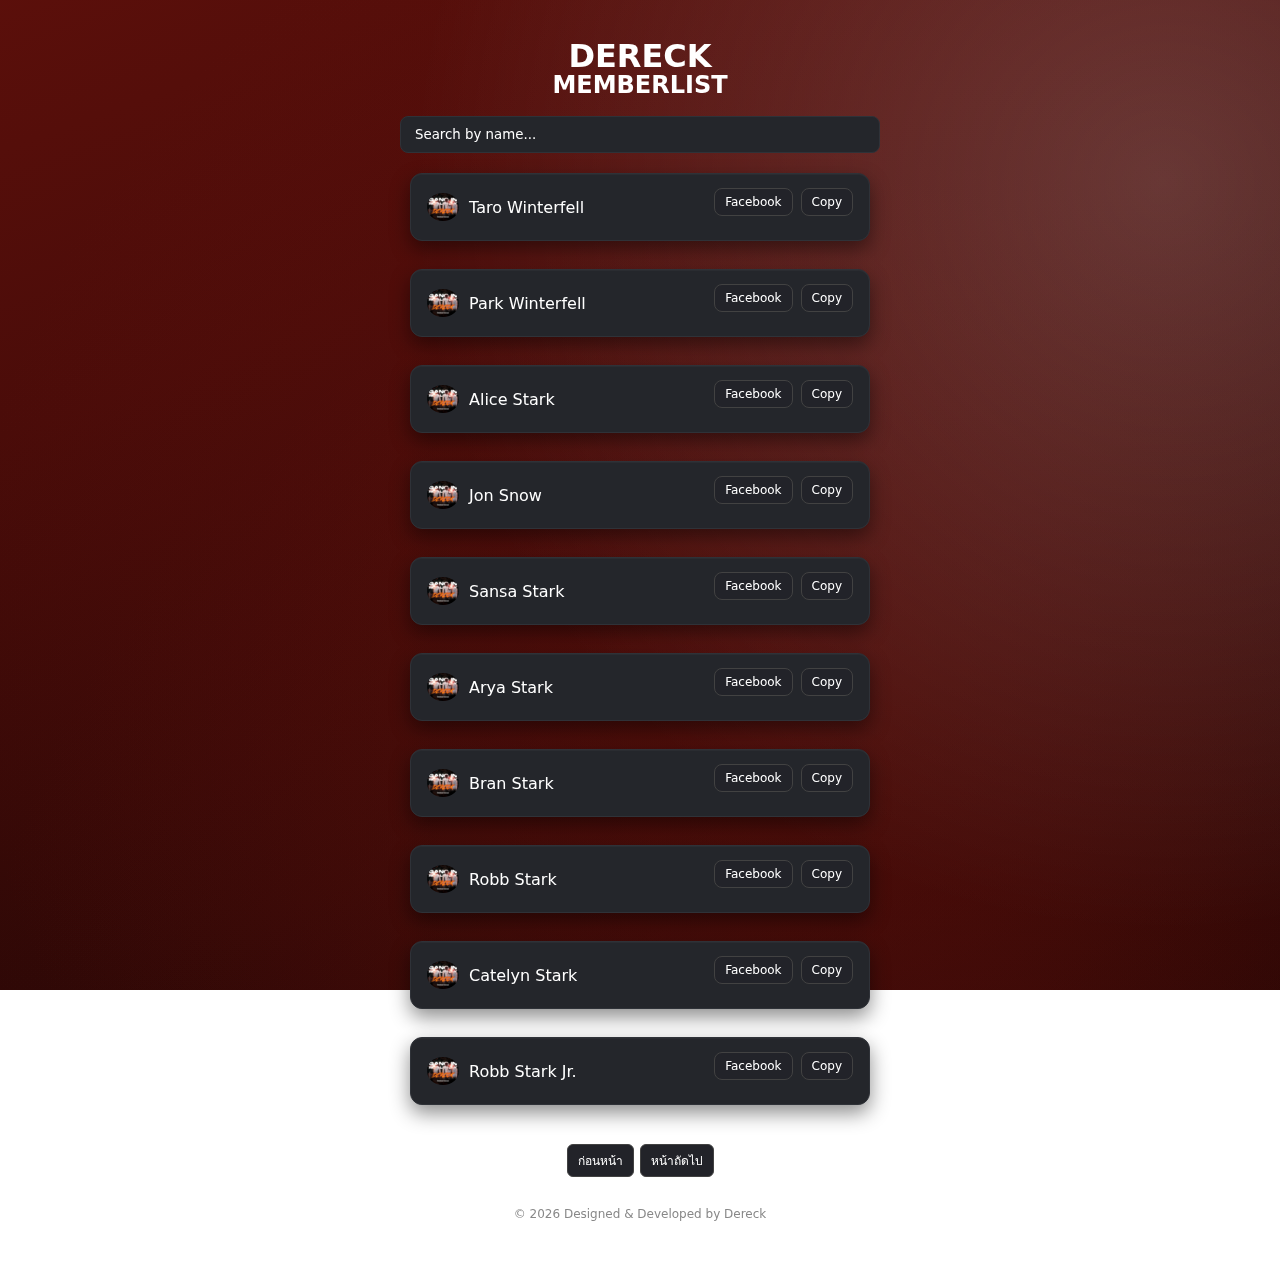
<file: member-list/page.html>
<!DOCTYPE html>
<html lang="en">
<head>
    <meta charset="UTF-8">
    <title>DERECK.MEMBERLIST</title>
    <meta name="viewport" content="width=device-width, initial-scale=1.0">
    <link rel="stylesheet" href="style.css">
</head>
<body>
<div class="bg-layer" id="bg"></div>
<div class="page">
    <h1 class="title">DERECK</h1>
    <h2 class="title2">MEMBERLIST</h2>
    <input 
        type="text" 
        id="search" 
        class="search"
        placeholder="Search by name..."
        onkeyup="filterMembers()"
    >

   <div class="list" id="memberList">

    <div class="card">
        <div class="left">
            <div class="avatar"></div>
            <span>Taro Winterfell</span>
        </div>
        <div class="right">
            <a href="https://www.facebook.com/narichai.srijan" class="btn">Facebook</a>
            <button class="btn" onclick="copyText('Taro Winterfell')">Copy</button>
        </div>
    </div>

    <div class="card">
        <div class="left">
            <div class="avatar"></div>
            <span>Park Winterfell</span>
        </div>
        <div class="right">
            <a href="https://www.facebook.com/parkwinterfell" class="btn">Facebook</a>
            <button class="btn" onclick="copyText('Park Winterfell')">Copy</button>
        </div>
    </div>

    <div class="card">
        <div class="left">
            <div class="avatar"></div>
            <span>Alice Stark</span>
        </div>
        <div class="right">
            <a href="https://www.facebook.com/alice.stark" class="btn">Facebook</a>
            <button class="btn" onclick="copyText('Alice Stark')">Copy</button>
        </div>
    </div>

    <div class="card">
        <div class="left">
            <div class="avatar"></div>
            <span>Jon Snow</span>
        </div>
        <div class="right">
            <a href="https://www.facebook.com/jon.snow" class="btn">Facebook</a>
            <button class="btn" onclick="copyText('Jon Snow')">Copy</button>
        </div>
    </div>

    <div class="card">
        <div class="left">
            <div class="avatar"></div>
            <span>Sansa Stark</span>
        </div>
        <div class="right">
            <a href="https://www.facebook.com/sansa.stark" class="btn">Facebook</a>
            <button class="btn" onclick="copyText('Sansa Stark')">Copy</button>
        </div>
    </div>

    <div class="card">
        <div class="left">
            <div class="avatar"></div>
            <span>Arya Stark</span>
        </div>
        <div class="right">
            <a href="https://www.facebook.com/arya.stark" class="btn">Facebook</a>
            <button class="btn" onclick="copyText('Arya Stark')">Copy</button>
        </div>
    </div>

    <div class="card">
        <div class="left">
            <div class="avatar"></div>
            <span>Bran Stark</span>
        </div>
        <div class="right">
            <a href="https://www.facebook.com/bran.stark" class="btn">Facebook</a>
            <button class="btn" onclick="copyText('Bran Stark')">Copy</button>
        </div>
    </div>

    <div class="card">
        <div class="left">
            <div class="avatar"></div>
            <span>Robb Stark</span>
        </div>
        <div class="right">
            <a href="https://www.facebook.com/robb.stark" class="btn">Facebook</a>
            <button class="btn" onclick="copyText('Robb Stark')">Copy</button>
        </div>
    </div>

    <div class="card">
        <div class="left">
            <div class="avatar"></div>
            <span>Catelyn Stark</span>
        </div>
        <div class="right">
            <a href="https://www.facebook.com/catelyn.stark" class="btn">Facebook</a>
            <button class="btn" onclick="copyText('Catelyn Stark')">Copy</button>
        </div>
    </div>

    <div class="card">
        <div class="left">
            <div class="avatar"></div>
            <span>Robb Stark Jr.</span>
        </div>
        <div class="right">
            <a href="https://www.facebook.com/robbjr.stark" class="btn">Facebook</a>
            <button class="btn" onclick="copyText('Robb Stark Jr.')">Copy</button>
        </div>
    </div>

</div>

<div class="pagination">
    <button onclick="location.href='index.html'" class="page-btn active">ก่อนหน้า</button>
    <button onclick="location.href='page.html'" class="page-btn active">หน้าถัดไป</button>
</div>
<div class="footer">
    <span>© 2026 Designed & Developed by Dereck</span>
</div>

<script src="script.js"></script>
</body>
</html>
</file>
<file: member-list/style.css>
* {
    box-sizing: border-box;
    font-family: system-ui, sans-serif;
}

body {
    margin: 0;
    min-height: 100vh;
    color: #fff;
}

.page {
    max-width: 520px;
    margin: 0 auto;
    padding: 40px 20px;
}

.title {
    margin: 0;
    line-height: 1;
    text-align: center;
}

.title2 {
    margin-top: 0.5px;   /* ปรับเลขนี้ให้ชิด/ห่างตามใจ */
    line-height: 1;
    text-align: center;
}


.search {
    width: 100%;
    padding: 10px 14px;
    border-radius: 8px;
    border: 1px solid #2f3238;
    background: #24262b;
    color: #fff;
    margin-bottom: 20px;
}

.search::placeholder {
    color: #ffffff;
}

.list {
    display: flex;
    flex-direction: column;
    gap: 14px;
    padding: 0 10px;
}
@media (max-width: 480px) {
    .page {
        padding: 30px 24px;
    }
}
/* การ์ดปกติ */
.card {
    position: relative;
    display: flex;
    justify-content: space-between;
    align-items: center;
    background: #24262b;
    border: 1px solid #2f3238;
    border-radius: 12px;
    padding: 14px 16px;
    margin-bottom: 14px;
    box-shadow: 0 8px 20px rgba(0, 0, 0, 0.45), inset 0 1px 0 rgba(255, 255, 255, 0.03);
    
    /* Transition สำหรับการเคลื่อนไหว */
    transition: transform 0.3s ease, box-shadow 0.3s ease;
}

/* Hover: เด้งเมื่อเมาส์ชี้ */
.card:hover {
    transform: translateY(-10px) scale(1.12); /* ขยายขนาดการ์ดและเลื่อนขึ้น */
}
/* แสดงข้อมูลเมื่อชี้ */
.card:hover .additional-info {
    display: block;
}
/* Fade-in จากซ้าย */
@keyframes fadeLeft {
    to {
        opacity: 1;
        transform: translateX(0);  /* แค่เลื่อนกลับมาจากซ้าย */
    }
}

.left {
    display: flex;
    align-items: center;
    gap: 10px;
}
.additional-info {
    position: absolute;
    top: 100%;
    left: 50%;
    transform: translateX(-50%);
    background: #333;
    color: #fff;
    padding: 10px;
    border-radius: 6px;
    display: none; /* ซ่อนข้อมูล */
    width: 200px;
    box-shadow: 0 8px 15px rgba(0,0,0,0.5);
}


.avatar {
    width: 32px;
    height: 28px;
    border-radius: 50%;
    background-image: url("dereckavatar.png"); /* ใส่ path รูป */
}

.right {
    display: flex;
    gap: 8px;
}

.btn {
    padding: 6px 10px;
    border-radius: 8px;
    border: 1px solid #424242;
    background: #222329;
    color: #ffffff;
    font-size: 12px;
    cursor: pointer;
    text-decoration: none;
    margin-bottom: 10px;  /* เพิ่มระยะห่างระหว่างปุ่ม */
}

.btn:hover {
    background: #4b4b4b;
}

.pagination {
    margin-top: 25px;
    display: flex;
    justify-content: center;
    gap: 6px;
}

.page-btn {
    padding: 6px 10px;
    border-radius: 6px;
    background: #222329;
    border: 1px solid #424242;
    font-size: 12px;
    cursor: pointer;
    color: #ffffff;
    text-decoration: none;
}

.page-btn.active {
    background: #222329;
    border-color: #424242;
    color: #ffffff;
}
.page-btn:hover {
    background: #4b4b4b;
}
.bg-layer {
  position: fixed;
  top: -10%;
  left: -10%;
  width: 120%;
  height: 120%;

  background:
    radial-gradient(
      circle at 60% 18%,
      rgba(255, 255, 255, 0.18),
      transparent 42%
    ),
    radial-gradient(
      circle at 42% 48%,
      rgba(120, 20, 15, 0.35),
      transparent 55%
    ),
    radial-gradient(
      circle at 50% 82%,
      rgba(96, 16, 11, 0.45),
      transparent 60%
    ),
    linear-gradient(
      160deg,
      #60100b 0%,
      #4a0c09 25%,
      #2e0806 50%,
      #140302 72%,
      #000000 100%
    );

  background-size: 140% 140%;
  animation: waveMove 20s ease-in-out infinite alternate;

  z-index: -1;
  will-change: background-position, background-size;
}
@keyframes waveMove {
  0% {
    background-position: 0% 0%;
    background-size: 140% 140%;
  }
  50% {
    background-position: 50% 40%;
    background-size: 150% 150%;
  }
  100% {
    background-position: 100% 80%;
    background-size: 140% 140%;
  }
}
.footer {
    margin-top: 30px;
    text-align: center;
    font-size: 12px;
    color: #888;
    text-align: center;
}
.container {
  display: flex;
  flex-wrap: wrap;
  gap: 15px;  /* เพิ่มระยะห่างระหว่างสมาชิก */
}
</file>
<file: style.css>
/* Reset */
* {
  margin: 0;
  padding: 0;
  box-sizing: border-box;
  font-family: Arial, Helvetica, sans-serif;
}

/* จัดกึ่งกลางทั้งแนวนอนและแนวตั้ง */
body, html {
  height: 100%;
  margin: 0;
  display: flex;
  justify-content: center; /* กึ่งกลางแนวนอน */
  align-items: center;     /* กึ่งกลางแนวตั้ง */
}


.bg-layer {
  position: fixed;
  top: -10%;
  left: -10%;
  width: 120%;
  height: 120%;

  background:
    radial-gradient(
      circle at 60% 18%,
      rgba(255, 255, 255, 0.18),
      transparent 42%
    ),
    radial-gradient(
      circle at 42% 48%,
      rgba(120, 20, 15, 0.35),
      transparent 55%
    ),
    radial-gradient(
      circle at 50% 82%,
      rgba(96, 16, 11, 0.45),
      transparent 60%
    ),
    linear-gradient(
      160deg,
      #60100b 0%,
      #4a0c09 25%,
      #2e0806 50%,
      #140302 72%,
      #000000 100%
    );

  background-size: 140% 140%;
  animation: waveMove 20s ease-in-out infinite alternate;

  z-index: -1;
  will-change: background-position, background-size;
}
@keyframes waveMove {
  0% {
    background-position: 0% 0%;
    background-size: 140% 140%;
  }
  50% {
    background-position: 50% 40%;
    background-size: 150% 150%;
  }
  100% {
    background-position: 100% 80%;
    background-size: 140% 140%;
  }
}



/* Container */
.container {
  text-align: center;
  max-width: 1400px;  /* ให้กว้างพอสำหรับโลโก้ใหญ่ */
  width: 90vw;        /* หรือให้เต็มความกว้างหน้าจอประมาณ 90% */
  pointer-events: none;
  height: 100vh;
  display: flex;
  flex-direction: column;   /* จัดเนื้อหาเป็นแนวตั้ง */
  justify-content: center;
  align-items: center;
  gap: 20px;
}

/* Logo */
.logo {
  font-size: 48px;
  letter-spacing: 4px;
}

.logo span {
  color: #000000;
}

/* Tagline */
.tagline {
  font-size: 14px;
  letter-spacing: 2px;
  margin: 15px 0 30px;
  opacity: 0.8;
}

/* Card */
.card {
  background: rgba(255, 255, 255, 0.07);
  backdrop-filter: blur(8px);
  border-radius: 14px;
  padding: 22px;
  margin-bottom: 30px;
  font-size: 14px;
  line-height: 1.6;
}

/* Button */
.enter-btn {
  pointer-events: auto;
  padding: 12px 36px;
  border: none;
  border-radius: 10px;
  background: linear-gradient(135deg, #0b0b0b, #1a1a1a);
  color: #ffffff;
  font-size: 15px;
  cursor: pointer;
  box-shadow: 0 8px 20px rgba(0, 0, 0, 0.5);
  transition: background 0.35s ease, box-shadow 0.35s ease, transform 0.25s ease;
  text-decoration: none;
}
.enter-btn:focus {
  outline: none; /* ป้องกันเส้นขอบโฟกัสขึ้นตอนคลิก */
}
.enter-btn:hover {
  background: linear-gradient(135deg, #f5d67b, #c9a227);
  box-shadow: 0 12px 30px rgba(201, 162, 39, 0.45);
  transform: translateY(-2px);
  display: block;      /* ทำให้เป็นบล็อก */
  margin: 0 auto;      /* ตั้ง margin ซ้ายขวาอัตโนมัติ = กึ่งกลาง */
  transform: translateY(-2px);
}

/* Hover = ทอง */
.enter-btn:hover {
  background: linear-gradient(135deg, #f5d67b, #c9a227);
  box-shadow: 0 12px 30px rgba(201, 162, 39, 0.45);
  transform: translateY(-2px);
}


/* Logo Image */
.logo-img {
  width: 40%;  /* ให้เต็ม container */
  pointer-events: none;
  max-width: 1400px; /* จำกัดขนาดสูงสุด */
  animation: logoBounce 1s ease;
}

.logo-img img {
  width: 100%;  /* ให้ภาพเต็ม .logo-img */
  height: auto;
  display: block;
  user-select: none;
  will-change: transform;
  transition: transform 0.2s ease;
}
.member {
  display: inline-block;
  transition: transform 0.2s ease;
  user-select: none;
  color: #ffffff;
  font-size: 20px;
  opacity: 0.8;
}
</file>
